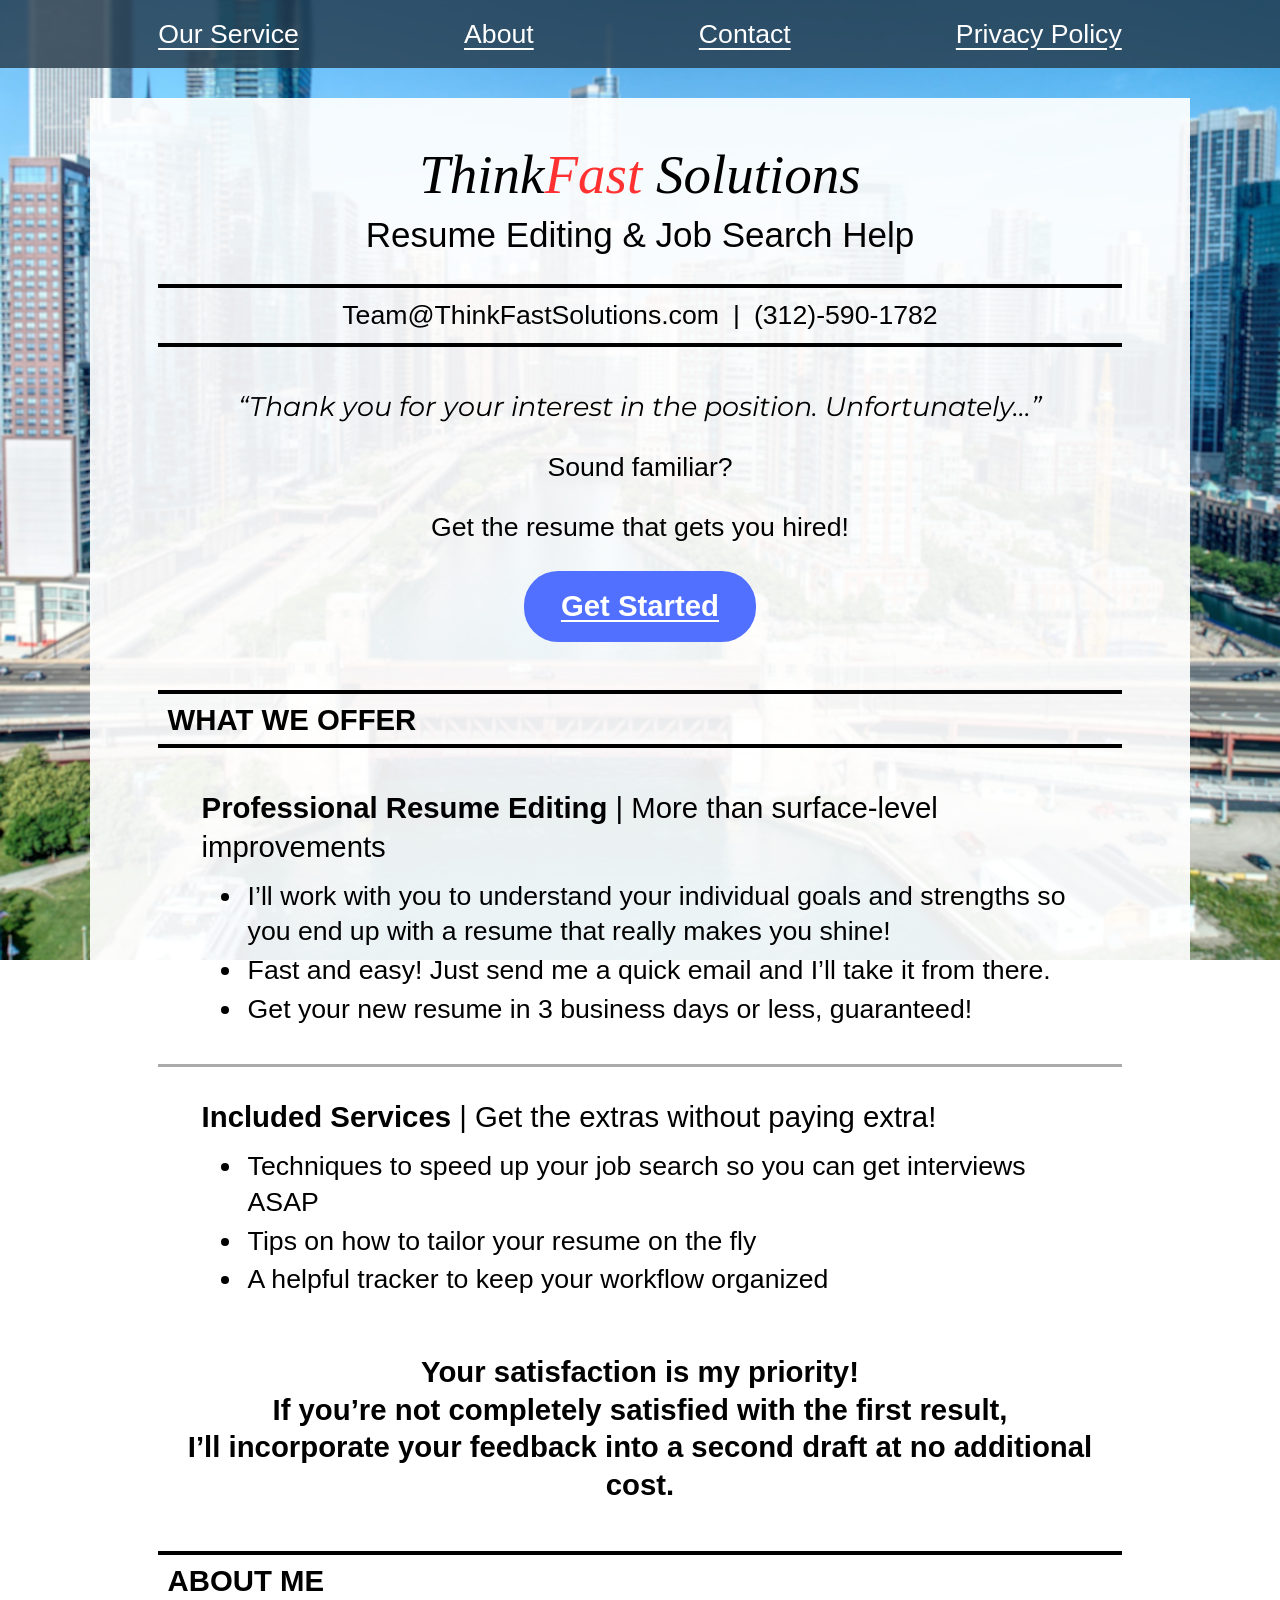
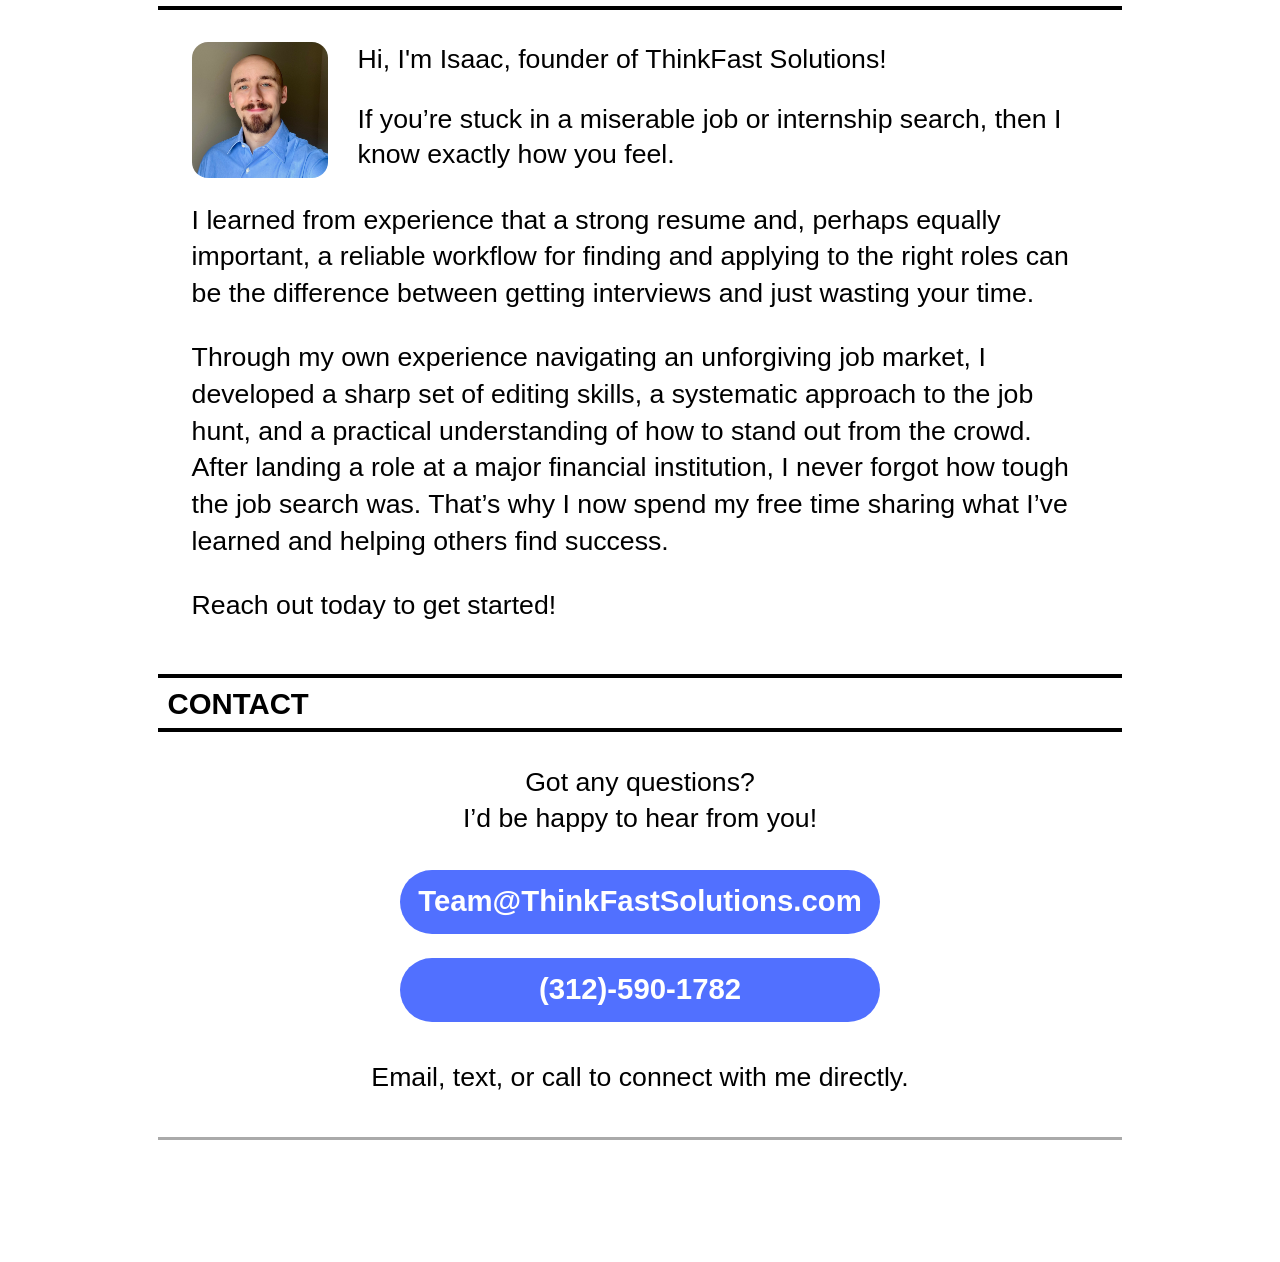
<file: index.html>
<!DOCTYPE html>
<html lang="en">
<head>
  <meta charset="UTF-8">
  <meta name="viewport" content="width=device-width, initial-scale=1.0">
  <meta name="description" content="ThinkFast Solutions provides professional resume editing and practical job-search help designed to help you win more interviews.">
  <title>ThinkFast Solutions | Resume Editing &amp; Job Search Help</title>
  <link rel="icon" type="image/png" href="assets/logo.png">
  <link rel="stylesheet" href="styles.css">
</head>
<body>
  <header class="site-nav" aria-label="Primary navigation">
    <nav class="nav-inner">
      <a href="#offer-heading">Our Service</a>
      <a href="#about-heading">About</a>
      <a href="#contact-heading">Contact</a>
      <a href="privacy-policy.html">Privacy Policy</a>
    </nav>
  </header>

  <main class="resume-page">
    <section class="hero" aria-labelledby="site-title">
      <h1 id="site-title" class="brand-name">
        Think<span>Fast</span> Solutions
      </h1>
      <p class="tagline">Resume Editing &amp; Job Search Help</p>

      <div class="hero-contact" aria-label="ThinkFast Solutions contact information">
        <a href="mailto:Team@ThinkFastSolutions.com">Team@ThinkFastSolutions.com</a>
        <span aria-hidden="true">|</span>
        <a href="tel:+13125901782">(312)-590-1782</a>
      </div>

      <div class="hero-pitch">
        <p class="rejection-line">“Thank you for your interest in the position. Unfortunately...”</p>
        <p>Sound familiar?</p>
        <p>Get the resume that gets you hired!</p>
        <a
          class="primary-button"
          href="mailto:Team@ThinkFastSolutions.com?subject=Requesting%20Resume%20Services&amp;body=Hi%20Isaac%2C%20I%27d%20like%20to%20have%20my%20resume%20edited%21%20Here%20are%20the%20details%3A"
        >Get Started</a>
      </div>
    </section>

    <section id="what-we-offer" class="resume-section" aria-labelledby="offer-heading">
      <h2 id="offer-heading" class="section-heading">What We Offer</h2>

      <div class="service-block">
        <p class="service-lead"><strong>Professional Resume Editing</strong> <span aria-hidden="true">|</span> More than surface-level improvements</p>
        <ul>
          <li>I’ll work with you to understand your individual goals and strengths so you end up with a resume that really makes you shine!</li>
          <li>Fast and easy! Just send me a quick email and I’ll take it from there.</li>
          <li>Get your new resume in 3 business days or less, guaranteed!</li>
        </ul>
      </div>

      <hr class="light-rule">

      <div class="service-block">
        <p class="service-lead"><strong>Included Services</strong> <span aria-hidden="true">|</span> Get the extras without paying extra!</p>
        <ul>
          <li>Techniques to speed up your job search so you can get interviews ASAP</li>
          <li>Tips on how to tailor your resume on the fly</li>
          <li>A helpful tracker to keep your workflow organized</li>
        </ul>
      </div>

      <p class="satisfaction-note">Your satisfaction is my priority!<br>If you’re not completely satisfied with the first result,<br>I’ll incorporate your feedback into a second draft at no additional cost.</p>
    </section>

    <section id="about-me" class="resume-section" aria-labelledby="about-heading">
      <h2 id="about-heading" class="section-heading">About Me</h2>

      <div class="about-intro">
        <img src="assets/headshot.png" alt="Isaac, founder of ThinkFast Solutions" class="headshot">
        <div>
          <p>Hi, I'm Isaac, founder of ThinkFast Solutions!</p>
          <p>If you’re stuck in a miserable job or internship search, then I know exactly how you feel.</p>
        </div>
      </div>

      <div class="about-copy">
        <p>I learned from experience that a strong resume and, perhaps equally important, a reliable workflow for finding and applying to the right roles can be the difference between getting interviews and just wasting your time.</p>

        <p>Through my own experience navigating an unforgiving job market, I developed a sharp set of editing skills, a systematic approach to the job hunt, and a practical understanding of how to stand out from the crowd. After landing a role at a major financial institution, I never forgot how tough the job search was. That’s why I now spend my free time sharing what I’ve learned and helping others find success.</p>

        <p>Reach out today to get started!</p>
      </div>
    </section>

    <section id="contact" class="resume-section contact-section" aria-labelledby="contact-heading">
      <h2 id="contact-heading" class="section-heading">Contact</h2>

      <div class="contact-copy">
        <p>Got any questions?<br>I’d be happy to hear from you!</p>

        <div class="contact-row">
          <a class="contact-button" href="mailto:Team@ThinkFastSolutions.com">Team@ThinkFastSolutions.com</a>
        </div>

        <div class="contact-row">
          <a class="contact-button" href="tel:+13125901782">(312)-590-1782</a>
        </div>

        <p class="contact-closing">Email, text, or call to connect with me directly.</p>
      </div>

      <hr class="footer-rule">
    </section>
  </main>
</body>
</html>
</file>
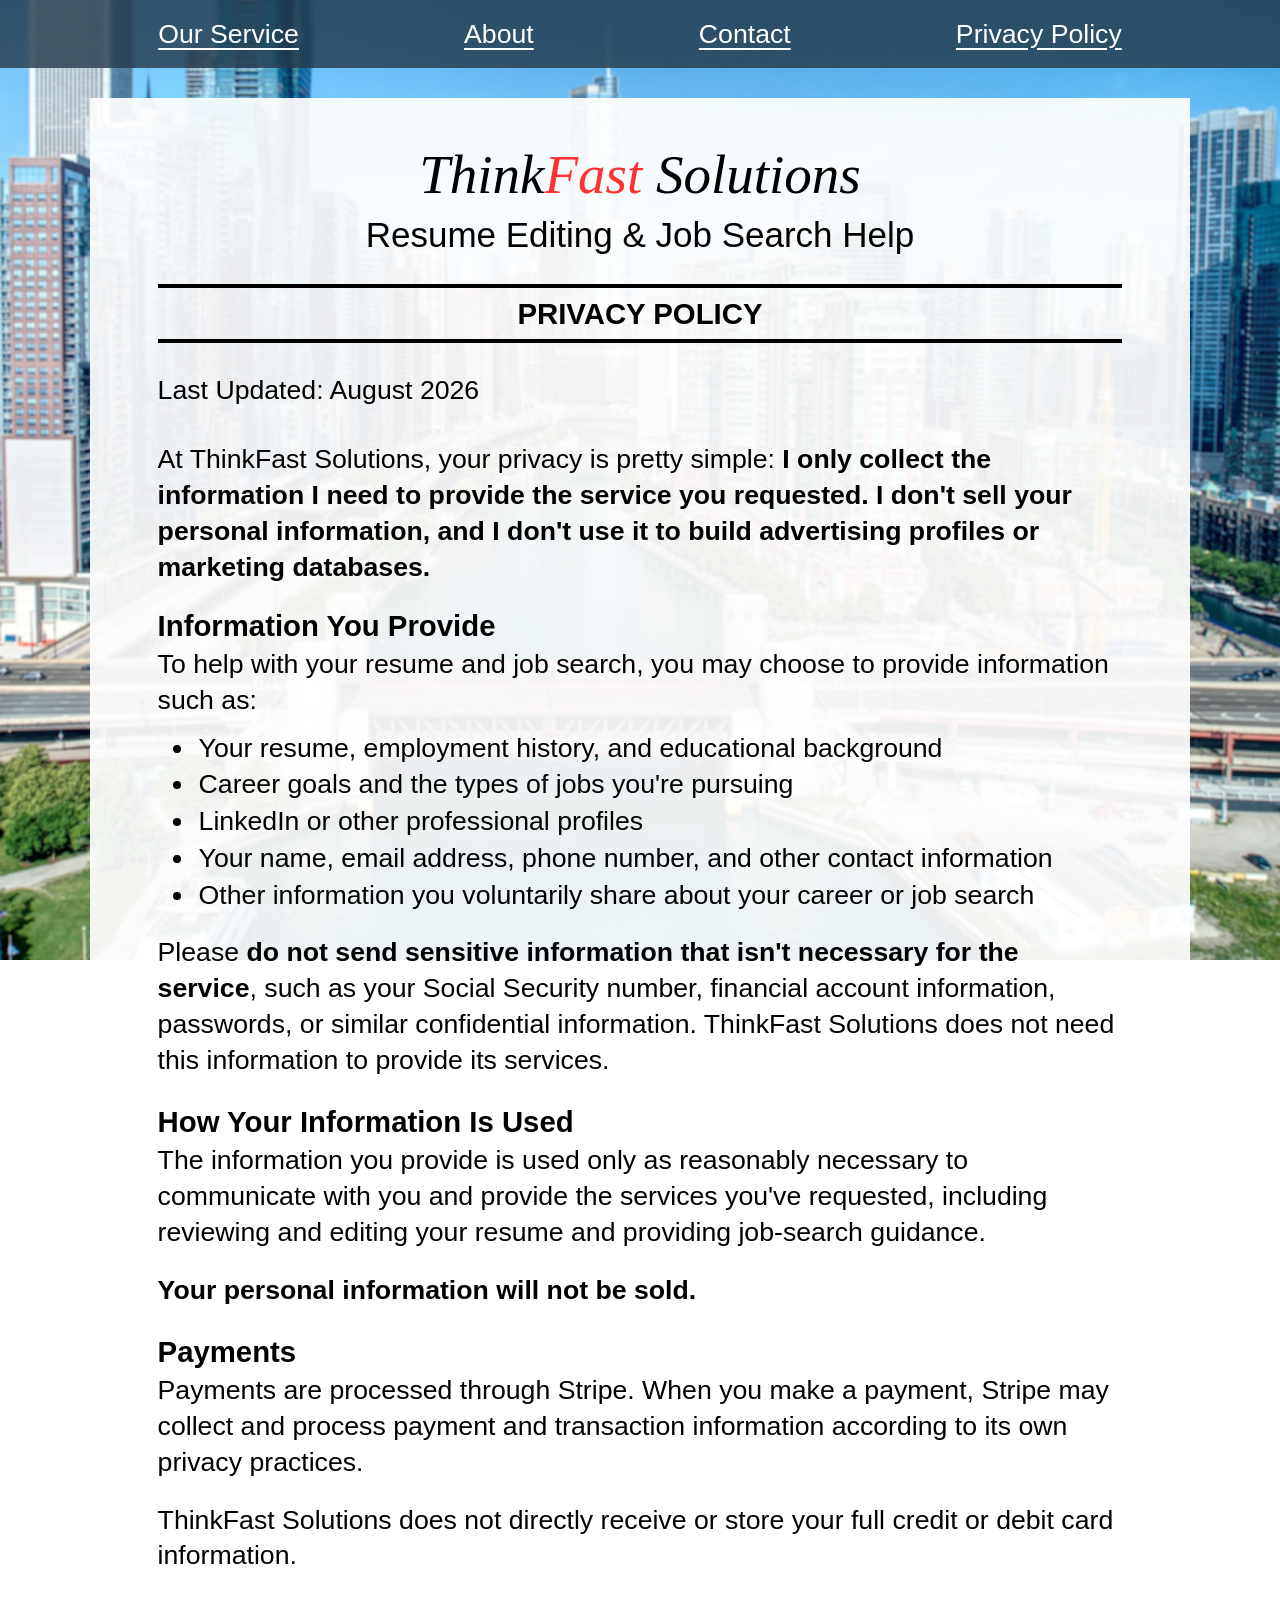
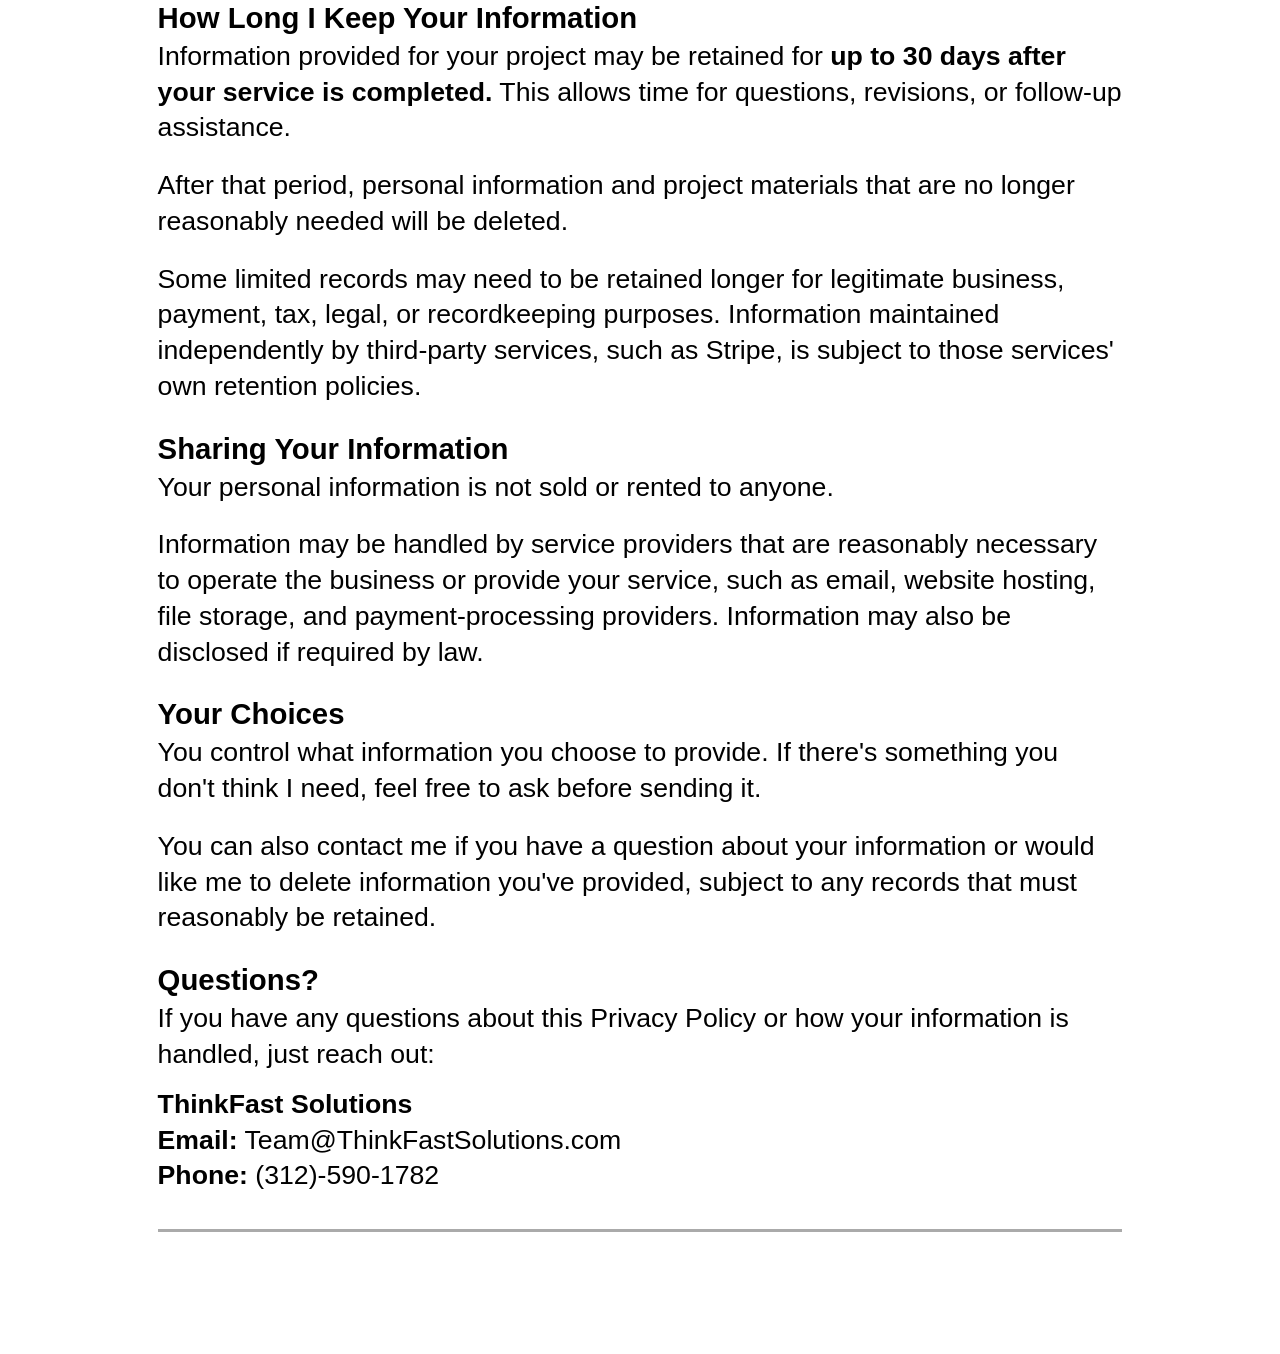
<file: privacy-policy.html>
<!DOCTYPE html>
<html lang="en">
<head>
  <meta charset="UTF-8">
  <meta name="viewport" content="width=device-width, initial-scale=1.0">
  <meta name="description" content="Read the ThinkFast Solutions privacy policy and learn how client information is collected, used, retained, and protected.">
  <title>Privacy Policy | ThinkFast Solutions</title>
  <link rel="icon" type="image/png" href="assets/logo.png">
  <link rel="stylesheet" href="styles.css">
  <link rel="stylesheet" href="privacy-policy.css">
</head>
<body class="privacy-body">
  <header class="site-nav" aria-label="Primary navigation">
    <nav class="nav-inner">
      <a href="index.html#offer-heading">Our Service</a>
      <a href="index.html#about-heading">About</a>
      <a href="index.html#contact-heading">Contact</a>
      <a href="privacy-policy.html" aria-current="page">Privacy Policy</a>
    </nav>
  </header>

  <main class="resume-page privacy-page">
    <section class="privacy-masthead" aria-labelledby="privacy-brand-name">
      <h1 id="privacy-brand-name" class="brand-name">
        Think<span>Fast</span> Solutions
      </h1>
      <p class="tagline">Resume Editing &amp; Job Search Help</p>
    </section>

    <section class="privacy-policy" aria-labelledby="privacy-heading">
      <h2 id="privacy-heading" class="section-heading privacy-heading">Privacy Policy</h2>

      <div class="privacy-copy">
        <p class="privacy-updated">Last Updated: August 2026</p>

        <p>
          At ThinkFast Solutions, your privacy is pretty simple:
          <strong>I only collect the information I need to provide the service you requested. I don't sell your personal information, and I don't use it to build advertising profiles or marketing databases.</strong>
        </p>

        <section class="privacy-section" aria-labelledby="information-provided-heading">
          <h3 id="information-provided-heading">Information You Provide</h3>
          <p>To help with your resume and job search, you may choose to provide information such as:</p>
          <ul>
            <li>Your resume, employment history, and educational background</li>
            <li>Career goals and the types of jobs you're pursuing</li>
            <li>LinkedIn or other professional profiles</li>
            <li>Your name, email address, phone number, and other contact information</li>
            <li>Other information you voluntarily share about your career or job search</li>
          </ul>
          <p>
            Please <strong>do not send sensitive information that isn't necessary for the service</strong>, such as your Social Security number, financial account information, passwords, or similar confidential information. ThinkFast Solutions does not need this information to provide its services.
          </p>
        </section>

        <section class="privacy-section" aria-labelledby="information-used-heading">
          <h3 id="information-used-heading">How Your Information Is Used</h3>
          <p>
            The information you provide is used only as reasonably necessary to communicate with you and provide the services you've requested, including reviewing and editing your resume and providing job-search guidance.
          </p>
          <p><strong>Your personal information will not be sold.</strong></p>
        </section>

        <section class="privacy-section" aria-labelledby="payments-heading">
          <h3 id="payments-heading">Payments</h3>
          <p>
            Payments are processed through Stripe. When you make a payment, Stripe may collect and process payment and transaction information according to its own privacy practices.
          </p>
          <p>ThinkFast Solutions does not directly receive or store your full credit or debit card information.</p>
        </section>

        <section class="privacy-section" aria-labelledby="retention-heading">
          <h3 id="retention-heading">How Long I Keep Your Information</h3>
          <p>
            Information provided for your project may be retained for <strong>up to 30 days after your service is completed.</strong> This allows time for questions, revisions, or follow-up assistance.
          </p>
          <p>After that period, personal information and project materials that are no longer reasonably needed will be deleted.</p>
          <p>
            Some limited records may need to be retained longer for legitimate business, payment, tax, legal, or recordkeeping purposes. Information maintained independently by third-party services, such as Stripe, is subject to those services' own retention policies.
          </p>
        </section>

        <section class="privacy-section" aria-labelledby="sharing-heading">
          <h3 id="sharing-heading">Sharing Your Information</h3>
          <p>Your personal information is not sold or rented to anyone.</p>
          <p>
            Information may be handled by service providers that are reasonably necessary to operate the business or provide your service, such as email, website hosting, file storage, and payment-processing providers. Information may also be disclosed if required by law.
          </p>
        </section>

        <section class="privacy-section" aria-labelledby="choices-heading">
          <h3 id="choices-heading">Your Choices</h3>
          <p>
            You control what information you choose to provide. If there's something you don't think I need, feel free to ask before sending it.
          </p>
          <p>
            You can also contact me if you have a question about your information or would like me to delete information you've provided, subject to any records that must reasonably be retained.
          </p>
        </section>

        <section class="privacy-section privacy-questions" aria-labelledby="questions-heading">
          <h3 id="questions-heading">Questions?</h3>
          <p>If you have any questions about this Privacy Policy or how your information is handled, just reach out:</p>
          <address>
            <strong>ThinkFast Solutions</strong><br>
            <strong>Email:</strong> <a href="mailto:Team@ThinkFastSolutions.com">Team@ThinkFastSolutions.com</a><br>
            <strong>Phone:</strong> <a href="tel:+13125901782">(312)-590-1782</a>
          </address>
        </section>
      </div>

      <hr class="footer-rule privacy-footer-rule">
    </section>
  </main>
</body>
</html>
</file>
<file: styles.css>
@import url('https://fonts.googleapis.com/css2?family=Montserrat:ital,wght@1,400&display=swap');

:root {
  --button-blue: #5170ff;
  --fast-red: #ff3131;
  --nav-blue: rgba(37, 57, 73, 0.80);
  --page-white: rgba(255, 255, 255, 0.92);
  --rule-gray: #aaaaaa;
  --text: #000000;
  --white: #ffffff;
  --nav-height: 72px;
  --body-size: 26.667px; /* 20 pt */
  --emphasis-size: 29.333px; /* 22 pt */
}

* {
  box-sizing: border-box;
}

html {
  scroll-behavior: smooth;
  scroll-padding-top: calc(var(--nav-height) + 10px);
}

body {
  margin: 0;
  min-height: 100vh;
  color: var(--text);
  font-family: Calibri, Carlito, "Segoe UI", Arial, sans-serif;
  font-size: var(--body-size);
  line-height: 1.32;
  background-image: url("assets/website-background.jpg");
  background-repeat: no-repeat;
  background-position: center top;
  background-size: cover;
  background-attachment: fixed;
}

a {
  color: inherit;
}

.site-nav {
  position: sticky;
  top: 0;
  z-index: 1000;
  height: var(--nav-height);
  background: var(--nav-blue);
  -webkit-backdrop-filter: blur(2px);
  backdrop-filter: blur(2px);
}

.nav-inner {
  width: min(86vw, 1560px);
  height: 100%;
  margin: 0 auto;
  display: flex;
  align-items: center;
  justify-content: space-around;
  gap: 28px;
}

.nav-inner a {
  position: relative;
  display: inline-flex;
  align-items: center;
  justify-content: center;
  min-height: 44px;
  padding: 5px 16px;
  color: var(--white);
  font-size: var(--body-size);
  line-height: 1;
  text-decoration: underline;
  text-underline-offset: 5px;
  border-radius: 10px;
  transition: background-color 160ms ease, transform 160ms ease, box-shadow 160ms ease;
}

.nav-inner a:hover,
.nav-inner a:focus-visible {
  background: rgba(255, 255, 255, 0.16);
  box-shadow: inset 0 0 0 2px rgba(255, 255, 255, 0.35);
  transform: translateY(-1px);
  outline: none;
}

.resume-page {
  width: min(80.5vw, 1545px);
  margin: 34px auto 68px;
  padding: 58px 96px 58px;
  background: var(--page-white);
}

.hero {
  text-align: center;
}

.brand-name {
  margin: 0;
  font-family: Georgia, "Times New Roman", serif;
  font-size: 69px; /* unchanged */
  font-weight: 400;
  font-style: italic;
  line-height: 1.05;
}

.brand-name span {
  color: var(--fast-red);
}

.tagline {
  margin: 12px 0 34px;
  font-size: 44px; /* unchanged */
  line-height: 1.1;
}

.hero-contact {
  display: flex;
  align-items: center;
  justify-content: center;
  gap: 14px;
  min-height: 62px;
  padding: 10px;
  border-top: 4px solid var(--text);
  border-bottom: 4px solid var(--text);
  font-size: var(--body-size);
  white-space: nowrap;
}

.hero-contact a {
  text-decoration: none;
}

.hero-contact a:hover,
.hero-contact a:focus-visible {
  text-decoration: underline;
  text-underline-offset: 4px;
}

.hero-pitch {
  padding: 42px 0 48px;
}

.hero-pitch p {
  margin: 0 0 25px;
}

.hero-pitch p:last-of-type {
  margin-bottom: 26px;
}

.rejection-line {
  font-family: "Montserrat", "Segoe UI", Arial, sans-serif;
  font-style: italic;
  font-weight: 400;
}

.primary-button,
.contact-button {
  display: inline-flex;
  align-items: center;
  justify-content: center;
  color: var(--white);
  background: var(--button-blue);
  border: 3px solid transparent;
  box-shadow: 0 0 0 0 rgba(0, 0, 0, 0);
  transition: transform 160ms ease, filter 160ms ease, box-shadow 160ms ease, border-color 160ms ease;
}

.primary-button:hover,
.primary-button:focus-visible,
.contact-button:hover,
.contact-button:focus-visible {
  transform: translateY(-2px) scale(1.02);
  filter: brightness(0.93);
  border-color: rgba(0, 0, 0, 0.12);
  box-shadow: 0 8px 18px rgba(0, 0, 0, 0.16);
  outline: none;
}

.primary-button:active,
.contact-button:active {
  transform: translateY(0) scale(0.99);
}

.primary-button {
  min-width: 250px;
  min-height: 64px;
  padding: 13px 34px;
  border-radius: 34px;
  font-size: var(--emphasis-size);
  font-weight: 700;
  text-decoration: underline;
  text-underline-offset: 4px;
}

/* Navigation targets are the section headings themselves so each section starts
   directly beneath the sticky navigation bar. */
.section-heading {
  scroll-margin-top: calc(var(--nav-height) + 10px);
  margin: 0 0 28px;
  padding: 11px 10px 10px;
  border-top: 4px solid var(--text);
  border-bottom: 4px solid var(--text);
  font-size: var(--emphasis-size);
  font-weight: 700;
  line-height: 1;
  text-transform: uppercase;
}

.service-block {
  padding: 13px 36px 14px 44px;
}

.service-lead {
  margin: 0 0 12px;
  font-size: var(--emphasis-size);
}

.service-block ul {
  margin: 0;
  padding-left: 42px;
  font-size: var(--body-size);
  line-height: 1.34;
}

.service-block li {
  padding-left: 4px;
  margin: 3px 0;
}

.light-rule {
  height: 3px;
  margin: 20px 0 18px;
  border: 0;
  background: var(--rule-gray);
}

.satisfaction-note {
  margin: 38px 0 48px;
  text-align: center;
  font-size: var(--emphasis-size);
  font-weight: 700;
  line-height: 1.28;
}

.about-intro {
  display: grid;
  grid-template-columns: 150px 1fr;
  gap: 30px;
  align-items: start;
  margin: 32px 44px 24px;
  font-size: var(--body-size);
}

.about-intro p {
  margin: 0 0 25px;
}

.about-intro p:last-child {
  margin-bottom: 0;
}

.headshot {
  width: 150px;
  height: 150px;
  display: block;
  object-fit: cover;
  border-radius: 16px;
}

.about-copy {
  margin: 0 44px 50px;
  font-size: var(--body-size);
  line-height: 1.38;
}

.about-copy p {
  margin: 0 0 27px;
}

.about-copy p:last-child {
  margin-bottom: 0;
}

.contact-section .section-heading {
  margin-bottom: 32px;
}

.contact-copy {
  text-align: center;
}

.contact-copy > p:first-child {
  margin: 0 0 34px;
  line-height: 1.35;
}

.contact-row {
  display: grid;
  grid-template-columns: minmax(430px, 540px);
  align-items: center;
  justify-content: center;
  gap: 22px;
  margin: 24px auto;
}

.contact-label {
  text-align: right;
}

.contact-button {
  min-height: 64px;
  padding: 13px 24px;
  border-radius: 34px;
  font-size: var(--emphasis-size);
  font-weight: 700;
  line-height: 1.05;
  text-decoration: none;
}

.contact-closing {
  margin: 38px 0 42px;
}

.footer-rule {
  height: 3px;
  margin: 0;
  border: 0;
  background: var(--rule-gray);
}

@media (max-width: 1420px) {
  :root {
    --nav-height: 68px;
  }

  body {
    background-size: cover;
    background-attachment: fixed;
  }

  .resume-page {
    width: min(86vw, 1160px);
    margin-top: 30px;
    padding: 48px 68px 54px;
  }

  .brand-name {
    font-size: 55px;
  }

  .tagline {
    font-size: 35px;
    margin-bottom: 30px;
  }

  .hero-contact {
    min-height: 58px;
  }

  .primary-button {
    min-width: 230px;
    min-height: 60px;
  }

  .headshot {
    width: 136px;
    height: 136px;
  }

  .about-intro {
    grid-template-columns: 136px 1fr;
    margin-left: 34px;
    margin-right: 34px;
  }

  .about-copy {
    margin-left: 34px;
    margin-right: 34px;
  }

  .contact-row {
    grid-template-columns: minmax(390px, 480px);
  }
}

@media (max-width: 820px) {
  :root {
    --nav-height: auto;
  }

  html {
    scroll-padding-top: 70px;
  }

  body {
    font-size: 19px;
    line-height: 1.4;
    background-size: cover;
    background-position: center top;
    background-attachment: fixed;
  }

  .site-nav {
    height: auto;
  }

  .nav-inner {
    width: 100%;
    padding: 7px 8px;
    gap: 4px;
    justify-content: space-between;
    overflow-x: auto;
  }

  .nav-inner a {
    flex: 0 0 auto;
    min-height: 38px;
    padding: 6px 8px;
    font-size: 15px;
    text-underline-offset: 3px;
  }

  .resume-page {
    width: calc(100% - 24px);
    margin: 16px auto 28px;
    padding: 32px 22px 38px;
  }

  .brand-name {
    font-size: clamp(38px, 10vw, 52px);
  }

  .tagline {
    margin: 10px 0 27px;
    font-size: clamp(22px, 6.2vw, 30px);
  }

  .hero-contact {
    flex-wrap: wrap;
    gap: 5px 8px;
    min-height: 0;
    padding: 10px 5px;
    border-width: 2px;
    font-size: 16px;
    white-space: normal;
  }

  .hero-pitch {
    padding: 34px 0 38px;
  }

  .hero-pitch p {
    margin-bottom: 23px;
  }

  .primary-button {
    min-width: 190px;
    min-height: 54px;
    padding: 12px 26px;
    border-radius: 28px;
    font-size: 20px;
  }

  .section-heading {
    scroll-margin-top: 70px;
    margin-bottom: 24px;
    padding: 10px 7px 9px;
    border-width: 2px;
    font-size: 21px;
  }

  .service-block {
    padding: 9px 10px 11px 16px;
  }

  .service-lead {
    font-size: 20px;
    line-height: 1.35;
  }

  .service-block ul {
    padding-left: 27px;
    font-size: 17px;
    line-height: 1.45;
  }

  .light-rule {
    height: 2px;
    margin: 20px 0 15px;
  }

  .satisfaction-note {
    margin: 32px 5px 42px;
    font-size: 19px;
  }

  .desktop-break {
    display: none;
  }

  .about-intro {
    grid-template-columns: 92px 1fr;
    gap: 17px;
    margin: 28px 8px 22px;
    font-size: 17px;
  }

  .about-intro p {
    margin-bottom: 22px;
  }

  .headshot {
    width: 92px;
    height: 92px;
    border-radius: 10px;
  }

  .about-copy {
    margin: 0 8px 42px;
    font-size: 17px;
  }

  .about-copy p {
    margin-bottom: 24px;
  }

  .contact-section .section-heading {
    margin-bottom: 28px;
  }

  .contact-copy > p:first-child {
    margin-bottom: 30px;
  }

  .contact-row {
    grid-template-columns: 1fr;
    gap: 8px;
    margin: 24px auto;
  }

  .contact-label {
    text-align: center;
  }

  .contact-button {
    width: min(100%, 390px);
    min-height: 54px;
    margin: 0 auto;
    padding: 12px 18px;
    border-radius: 28px;
    font-size: 18px;
    overflow-wrap: anywhere;
  }

  .contact-closing {
    margin: 36px 0 38px;
  }

  .footer-rule {
    height: 2px;
  }
}

@media (prefers-reduced-motion: reduce) {
  html {
    scroll-behavior: auto;
  }

  *,
  *::before,
  *::after {
    transition-duration: 0.01ms !important;
  }
}
</file>
<file: privacy-policy.css>
/*
  Privacy Policy page only.
  The shared site design remains in styles.css; these rules intentionally affect
  privacy-policy.html only so the live homepage does not need to be changed.
*/

.privacy-page {
  padding-top: 58px;
}

.privacy-masthead {
  text-align: center;
}

.privacy-masthead .tagline {
  margin-bottom: 34px;
}

.privacy-heading {
  margin-bottom: 34px;
  text-align: center;
}

.privacy-copy {
  font-size: var(--body-size);
  line-height: 1.34;
}

.privacy-copy p {
  margin: 0 0 24px;
}

.privacy-updated {
  margin-bottom: 34px !important;
}

.privacy-section {
  margin: 0 0 27px;
}

.privacy-section h3 {
  margin: 0 0 4px;
  font-size: var(--emphasis-size);
  font-weight: 700;
  line-height: 1.16;
}

.privacy-section p {
  margin-bottom: 22px;
}

.privacy-section h3 + p {
  margin-top: 0;
}

.privacy-section ul {
  margin: -10px 0 22px;
  padding-left: 38px;
}

.privacy-section li {
  margin: 1px 0;
  padding-left: 3px;
}

.privacy-questions {
  margin-bottom: 36px;
}

.privacy-questions address {
  margin-top: -7px;
  font-style: normal;
  line-height: 1.32;
}

.privacy-questions a {
  text-decoration: none;
}

.privacy-questions a:hover,
.privacy-questions a:focus-visible {
  text-decoration: underline;
  text-underline-offset: 4px;
}

.privacy-footer-rule {
  margin-top: 18px;
}

@media (max-width: 1420px) {
  .privacy-page {
    padding-top: 48px;
  }

  .privacy-masthead .tagline {
    margin-bottom: 30px;
  }

  .privacy-heading {
    margin-bottom: 30px;
  }
}

@media (max-width: 820px) {
  .privacy-page {
    padding-top: 32px;
  }

  .privacy-masthead .tagline {
    margin-bottom: 27px;
  }

  .privacy-heading {
    margin-bottom: 27px;
  }

  .privacy-copy {
    font-size: 17px;
    line-height: 1.45;
  }

  .privacy-updated {
    margin-bottom: 27px !important;
  }

  .privacy-copy p {
    margin-bottom: 20px;
  }

  .privacy-section {
    margin-bottom: 25px;
  }

  .privacy-section h3 {
    margin-bottom: 5px;
    font-size: 20px;
  }

  .privacy-section p {
    margin-bottom: 18px;
  }

  .privacy-section ul {
    margin: -7px 0 19px;
    padding-left: 26px;
  }

  .privacy-questions {
    margin-bottom: 31px;
  }
}
</file>
